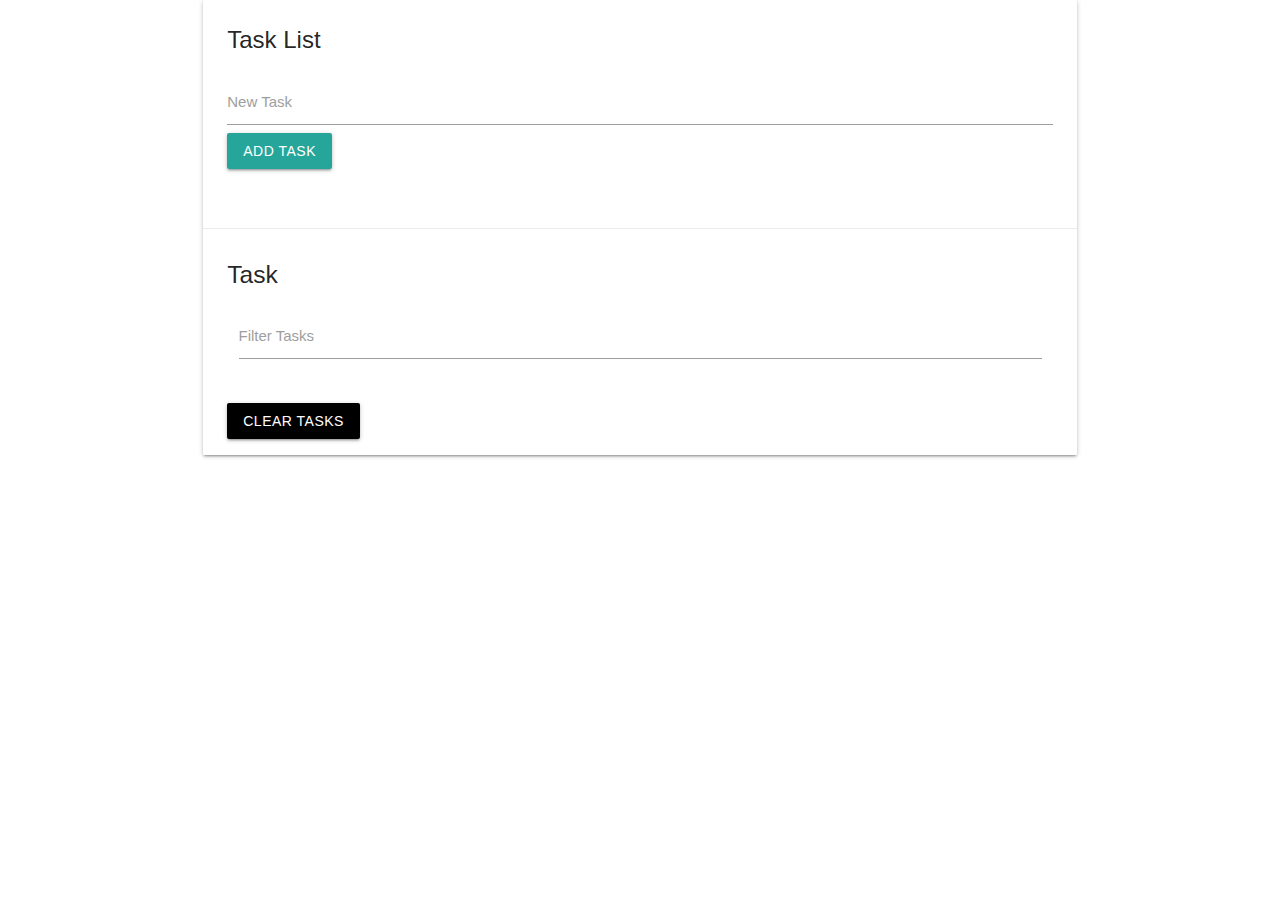
<file: index.html>
<!DOCTYPE html>
<html lang="en">

<head>
    <meta charset="UTF-8">
    <meta name="viewport" content="width=device-width, initial-scale=1.0">
    <meta http-equiv="X-UA-Compatible" content="ie=edge">
    <title>Task List</title>

    <link rel="stylesheet" href="https://cdnjs.cloudflare.com/ajax/libs/materialize/1.0.0/css/materialize.min.css">
    <link href="https://stackpath.bootstrapcdn.com/font-awesome/4.7.0/css/font-awesome.min.css" rel="stylesheet"
        integrity="sha384-wvfXpqpZZVQGK6TAh5PVlGOfQNHSoD2xbE+QkPxCAFlNEevoEH3Sl0sibVcOQVnN" crossorigin="anonymous">

    <link rel="stylesheet" href="main.css">
</head>

<body>
    <div class="container">
        <div class="row">
            <div class="col s12">
                <div id="main" class="card">
                    <div class="card-content">
                        <span class="card-title">Task List</span>
                        <div class="row">
                            <form id="task-form">
                                <div class="input-field col s12">
                                    <input type="text" name="task" id="task">
                                    <label for="task">New Task</label>
                                    <input type="submit" value="Add Task" class="btn">
                                </div>
                            </form>
                        </div>
                    </div>
                    <div class="card-action">
                        <h5 id="task-title">Task</h5>
                        <div class="input-field col s12">
                            <input type="text" name="filter" id="filter">
                            <label for="filter">Filter Tasks</label>
                        </div>
                        <div class="row">
                            <div class="col s12 task-list"></div>
                        </div>
                        <a href="#" class="clear-tasks btn black">Clear Tasks</a>
                    </div>
                </div>
            </div>
        </div>
    </div>

    <script src="https://code.jquery.com/jquery-3.3.1.js" integrity="sha256-2Kok7MbOyxpgUVvAk/HJ2jigOSYS2auK4Pfzbm7uH60="
        crossorigin="anonymous"></script>
    <script src="https://cdnjs.cloudflare.com/ajax/libs/materialize/1.0.0/js/materialize.min.js"></script>
    <script src="app.js"></script>
</body>

</html>
</file>
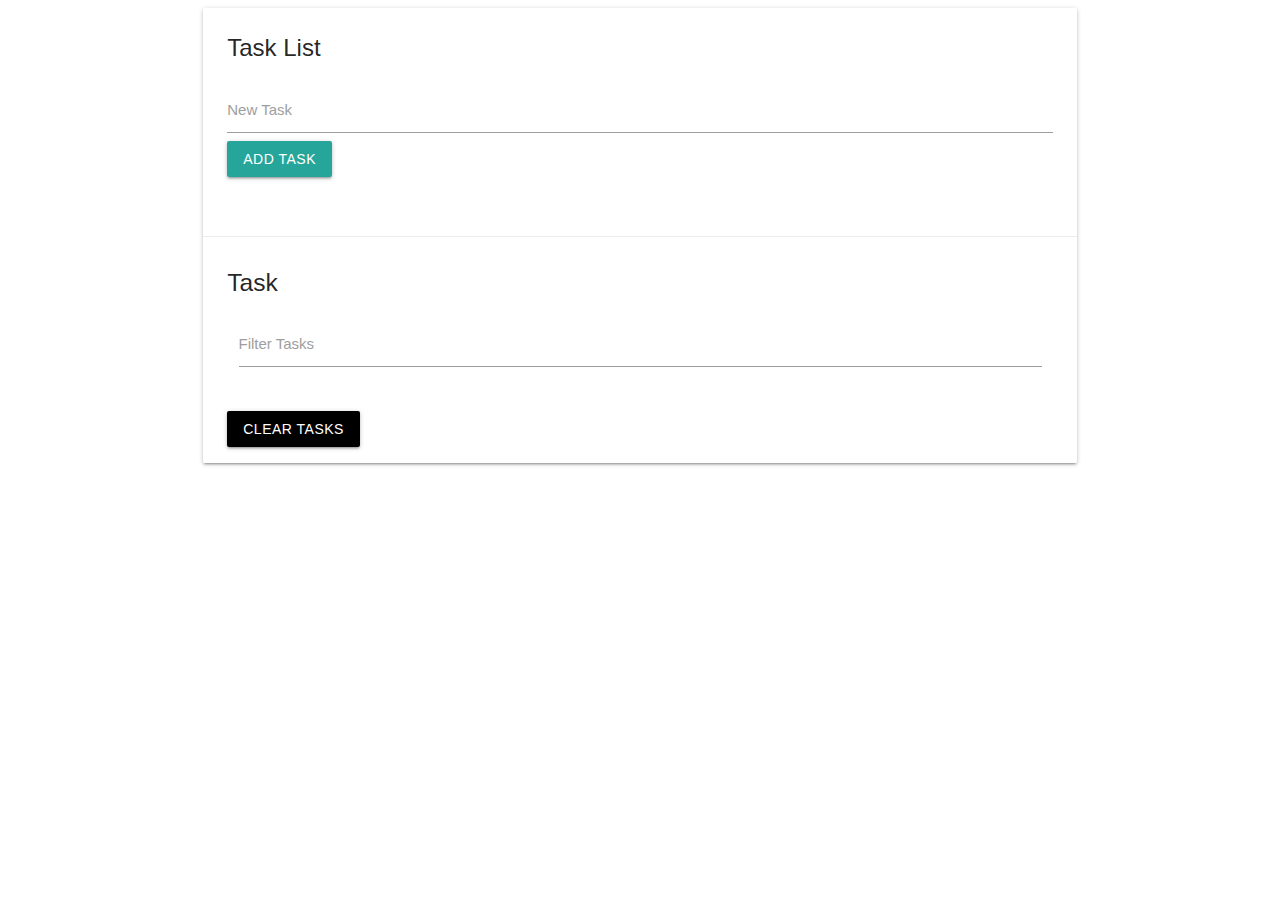
<file: src/index.html>
<!DOCTYPE html>
<html lang="en">

<head>
    <meta charset="UTF-8">
    <meta name="viewport" content="width=device-width, initial-scale=1.0">
    <meta http-equiv="X-UA-Compatible" content="ie=edge">
    <title>Task List</title>

    <link rel="stylesheet" href="https://cdnjs.cloudflare.com/ajax/libs/materialize/1.0.0/css/materialize.min.css">
    <link href="https://stackpath.bootstrapcdn.com/font-awesome/4.7.0/css/font-awesome.min.css" rel="stylesheet"
        integrity="sha384-wvfXpqpZZVQGK6TAh5PVlGOfQNHSoD2xbE+QkPxCAFlNEevoEH3Sl0sibVcOQVnN" crossorigin="anonymous">
</head>

<body>
    <div class="container">
        <div class="row">
            <div class="col s12">
                <div id="main" class="card">
                    <div class="card-content">
                        <span class="card-title">Task List</span>
                        <div class="row">
                            <form id="task-form">
                                <div class="input-field col s12">
                                    <input type="text" name="task" id="task">
                                    <label for="task">New Task</label>
                                    <input type="submit" value="Add Task" class="btn">
                                </div>
                            </form>
                        </div>
                    </div>
                    <div class="card-action">
                        <h5 id="task-title">Task</h5>
                        <div class="input-field col s12">
                            <input type="text" name="filter" id="filter">
                            <label for="filter">Filter Tasks</label>
                        </div>
                        <div class="row">
                            <div class="col s12 task-list"></div>
                        </div>
                        <a href="#" class="clear-tasks btn black">Clear Tasks</a>
                    </div>
                </div>
            </div>
        </div>
    </div>
    <!-- <script src="https://unpkg.com/@babel/standalone/babel.min.js"></script> -->
    <script src="https://code.jquery.com/jquery-3.3.1.js" integrity="sha256-2Kok7MbOyxpgUVvAk/HJ2jigOSYS2auK4Pfzbm7uH60="
        crossorigin="anonymous"></script>
    <script src="https://cdnjs.cloudflare.com/ajax/libs/materialize/1.0.0/js/materialize.min.js"></script>
</body>

</html>
</file>
<file: main.css>
.card {
  margin: 0 0 5px 0;
}
</file>
